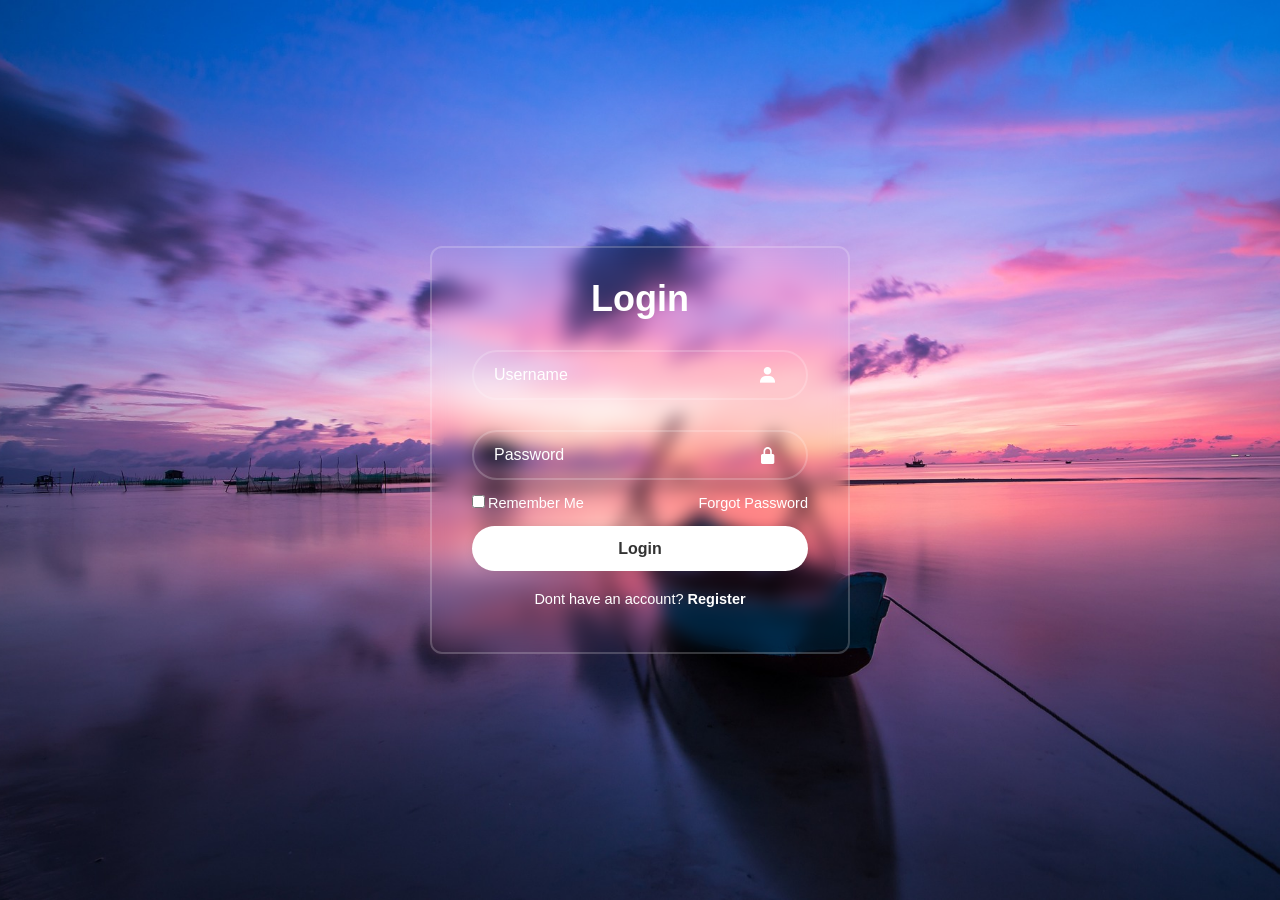
<file: website/Kar's Travel/loginpage/index.html>
<!DOCTYPE html>
<html lang="en">
<head>
  <meta charset="UTF-8">
  <meta name="viewport" content="width=device-width, initial-scale=1.0">
  <title>Login Form</title>
  <link rel="stylesheet" href="styles.css">
  <link href='https://unpkg.com/boxicons@2.1.4/css/boxicons.min.css' rel='stylesheet'>
</head>
<body>
  <div class="wrapper">
    <form action="">
      <h1>Login</h1>
      <div class="input-box">
        <input type="text" placeholder="Username" required>
        <i class='bx bxs-user'></i>
      </div>
      <div class="input-box">
        <input type="password" placeholder="Password" required>
        <i class='bx bxs-lock-alt' ></i>
      </div>
      <div class="remember-forgot">
        <label><input type="checkbox">Remember Me</label>
        <a href="#">Forgot Password</a>
      </div>
      <button type="submit" class="btn">Login</button>
      <div class="register-link">
        <p>Dont have an account? <a href="Registerform.html">Register</a></p>
      </div>
    </form>
  </div>
</body>
</html>
</file>
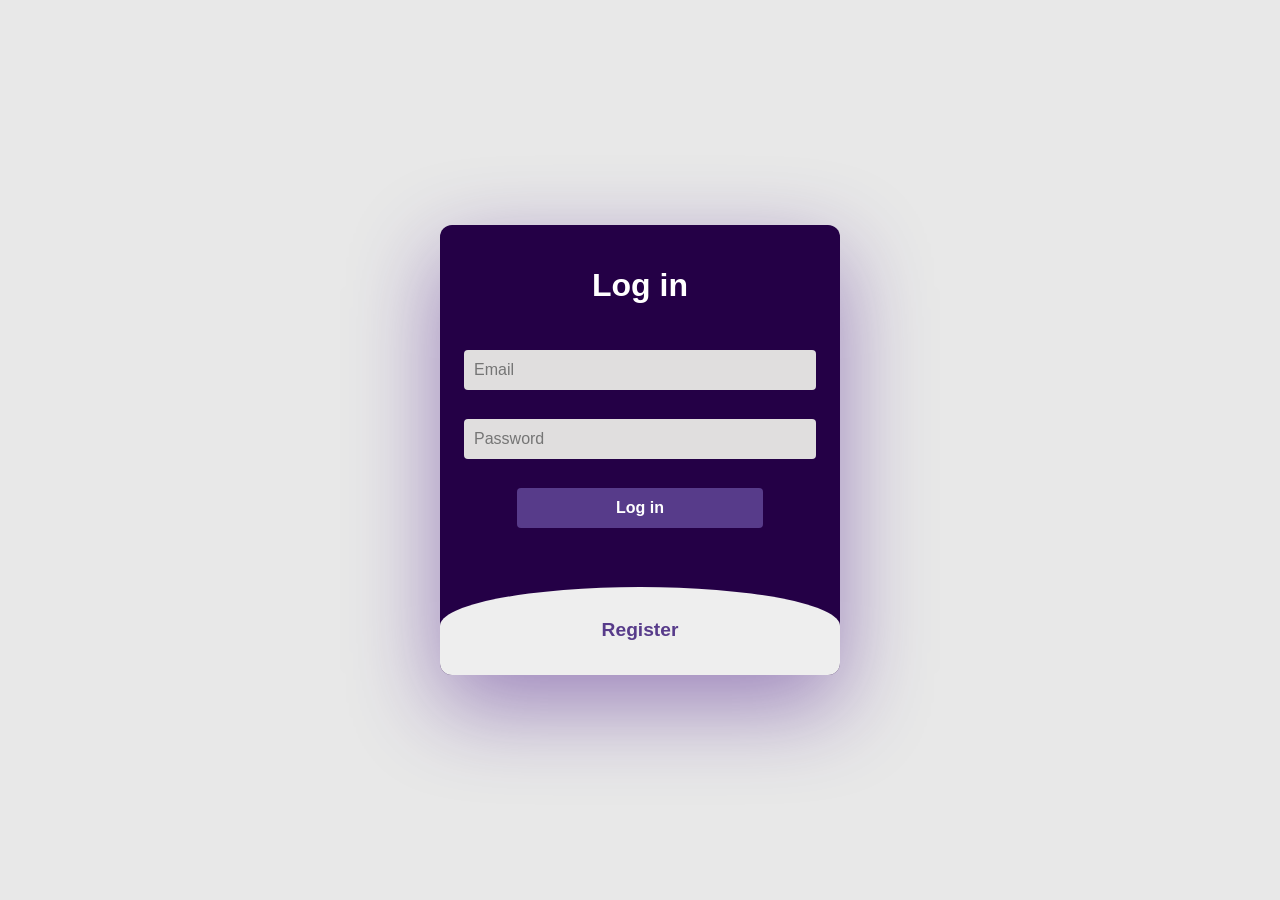
<file: website/Kar's Travel/loginpage/Login.html>
<!DOCTYPE html>
<html lang="en">
<head>
    <meta charset="UTF-8">
    <meta name="viewport" content="width=device-width, initial-scale=1.0">
    <title>Login - Register Form - CodeCraftedWeb</title>
    <link rel="stylesheet" href="Login.css">
</head>
<body>
    <div class="container">
        <div class="main">  	
            <input type="checkbox" id="chk" aria-hidden="true">
    
            <div class="login">
                <form class="form">
                    <label for="chk" aria-hidden="true">Log in</label>
                    <input class="input" type="email" name="email" placeholder="Email" required>
                    <input class="input" type="password" name="pswd" placeholder="Password" required>
                    <button type="submit">Log in</button>
                </form>
            </div>
    
            <div class="register">
                <form class="form">
                    <label for="chk" aria-hidden="true">Register</label>
                    <input class="input" type="text" name="txt" placeholder="Username" required>
                    <input class="input" type="email" name="email" placeholder="Email" required>
                    <input class="input" type="password" name="pswd" placeholder="Password" required>
                    <input class="input" type="password" name="pswd" placeholder="Comfirm Password" required>
                    <button type="submit">
                        </a>Register
                    </button>
                </form>
            </div>
        </div>
    </div>
</body>
</html>
</file>
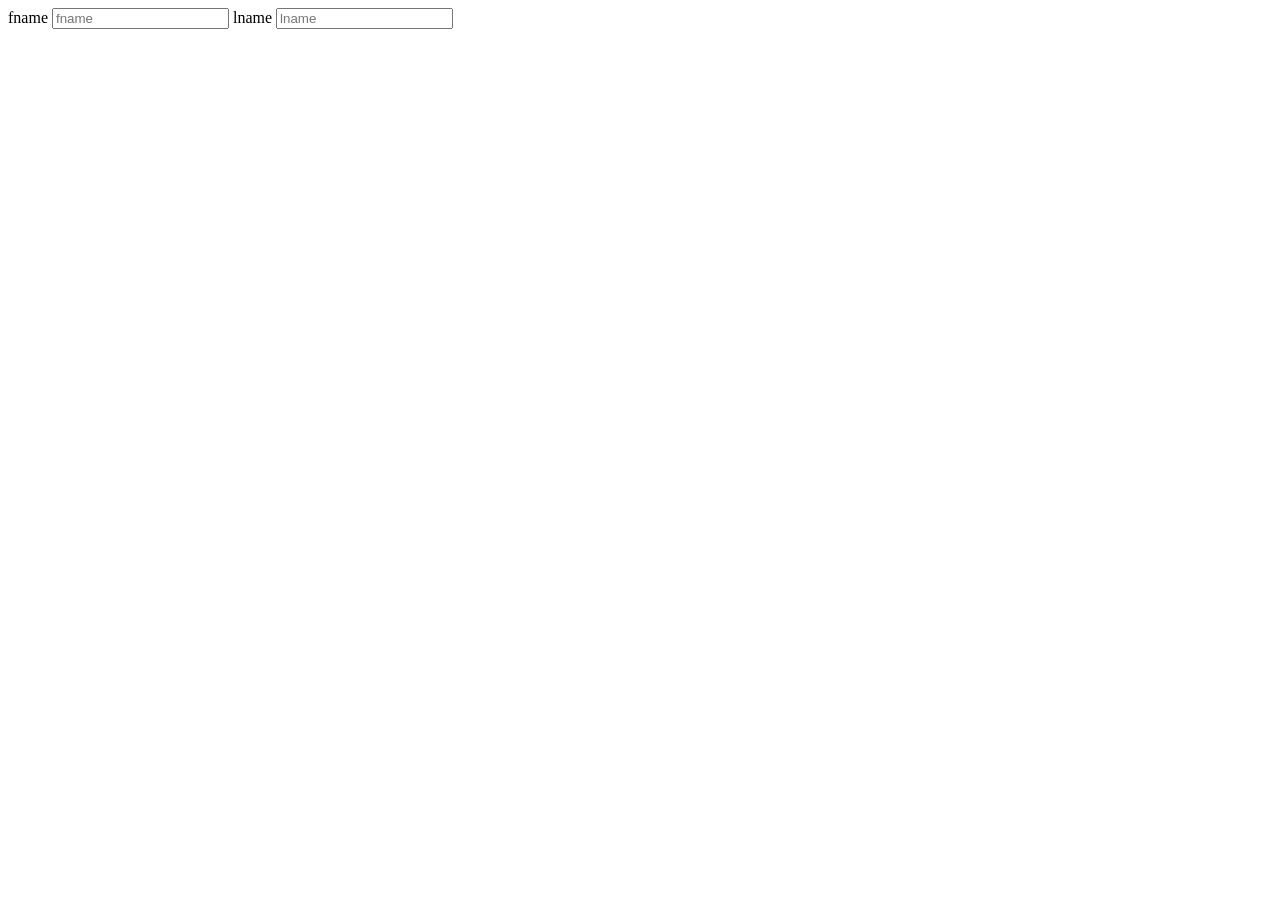
<file: website/Kar's Travel/loginpage/Registerform.html>
<!DOCTYPE html>
<html lang="en">
<head>
    <meta charset="UTF-8">
    <meta name="viewport" content="width=device-width, initial-scale=1.0">
    <title>Registration form</title>
</head>
<body>
    <label for="fname">fname</label>
    <input type=" text" placeholder="fname">
    <label for="lname">lname</label>
    <input type="text" placeholder="lname">
    
</body>
</html>
</file>
<file: website/Kar's Travel/loginpage/styles.css>
*{
  margin: 0;
  padding: 0;
  box-sizing: border-box;
  font-family: "Poppins", sans-serif;
}
body{
  display: flex;
  justify-content: center;
  align-items: center;
  min-height: 100vh;
  background: url(bgs.jpg) no-repeat;
  background-size: cover;
  background-position: center;
}
.wrapper{
  width: 420px;
  background: transparent;
  border: 2px solid rgba(255, 255, 255, .2);
  backdrop-filter: blur(9px);
  color: #fff;
  border-radius: 12px;
  padding: 30px 40px;
  
}
.wrapper h1{
  font-size: 36px;
  text-align: center;
}
.wrapper .input-box{
  position: relative;
  width: 100%;
  height: 50px;
  
  margin: 30px 0;
}
.input-box input{
  width: 100%;
  height: 100%;
  background: transparent;
  border: none;
  outline: none;
  border: 2px solid rgba(255, 255, 255, .2);
  border-radius: 40px;
  font-size: 16px;
  color: #fff;
  padding: 20px 45px 20px 20px;
}
.input-box input::placeholder{
  color: #fff;
}
.input-box i{
  position: absolute;
  right: 20px;
  top: 30%;
  transform: translate(-50%);
  font-size: 20px;

}
.wrapper .remember-forgot{
  display: flex;
  justify-content: space-between;
  font-size: 14.5px;
  margin: -15px 0 15px;
}
.remember-forgot label input{
  /* accent-color: #fff; */
  margin-right: 3px;

}
.remember-forgot a{
  color: #fff;
  text-decoration: none;

}
.remember-forgot a:hover{
  text-decoration: underline;
}
.wrapper .btn{
  width: 100%;
  height: 45px;
  background: #fff;
  border: none;
  outline: none;
  border-radius: 40px;
  box-shadow: 0 0 10px rgba(0, 0, 0, .1);
  cursor: pointer;
  font-size: 16px;
  color: #333;
  font-weight: 600;
}
.wrapper .register-link{
  font-size: 14.5px;
  text-align: center;
  margin: 20px 0 15px;

}
.register-link p a{
  color: #fff;
  text-decoration: none;
  font-weight: 600;
}
.register-link p a:hover{
  text-decoration: underline;
}
</file>
<file: website/Kar's Travel/loginpage/Login.css>
* {
    margin: 0;
    padding: 0;
    box-sizing: border-box;
}

body {
    font-family: Verdana, Geneva, Tahoma, sans-serif;
}

.container {
    width: 100%;
    height: 100vh;
    display: flex;
    align-items: center;
    justify-content: center;
    background-color: #e8e8e8;
}

.main {
    position: relative;
    display: flex;
    flex-direction: column;
    background-color: #240046;
    max-height: 450px;
    width: 400px;
    overflow: hidden;
    border-radius: 12px;
    box-shadow: rgba(59, 0, 130, 0.442) 0px 30px 90px;
}

.form {
    display: flex;
    flex-direction: column;
    gap: 14px;
    padding: 24px;
}

/*checkbox to switch from sign up to login*/

#chk {
    display: none;
}

/*Login*/

.login {
    position: relative;
    width: 100%;
    height: 100%;
}

.login label {
    margin: 5% 0 5%;
}

label {
    color: #fff;
    font-size: 2rem;
    justify-content: center;
    display: flex;
    font-weight: bold;
    cursor: pointer;
    transition: .5s ease-in-out;
}

.input {
    width: 100%;
    height: 40px;
    font-size: 1rem;
    background: #e0dede;
    padding: 10px;
    margin-top: 15px;
    border: none;
    outline: none;
    border-radius: 4px;
}

/*Register*/

.register {
    background: #eee;
    border-radius: 60% / 10%;
    transition: .8s ease-in-out;
}

.register label {
    color: #573b8a;
    transform: scale(.6);
}

#chk:checked ~ .register {
    transform: translateY(-68%);
}

#chk:checked ~ .register label {
    transform: scale(1);
    margin-bottom: .5rem;
}

#chk:checked ~ .login label {
    transform: scale(.6);
}   

/*Button*/

.form button {
    width: 70%;
    height: 40px;
    margin: 15px auto 10%;
    color: #fff;
    background: #573b8a;
    font-size: 1rem;
    font-weight: bold;
    border: none;
    border-radius: 4px;
    cursor: pointer;
    transition: .2s ease-in;
}

.form button:hover {
    background-color: #6d44b8;
}
</file>
